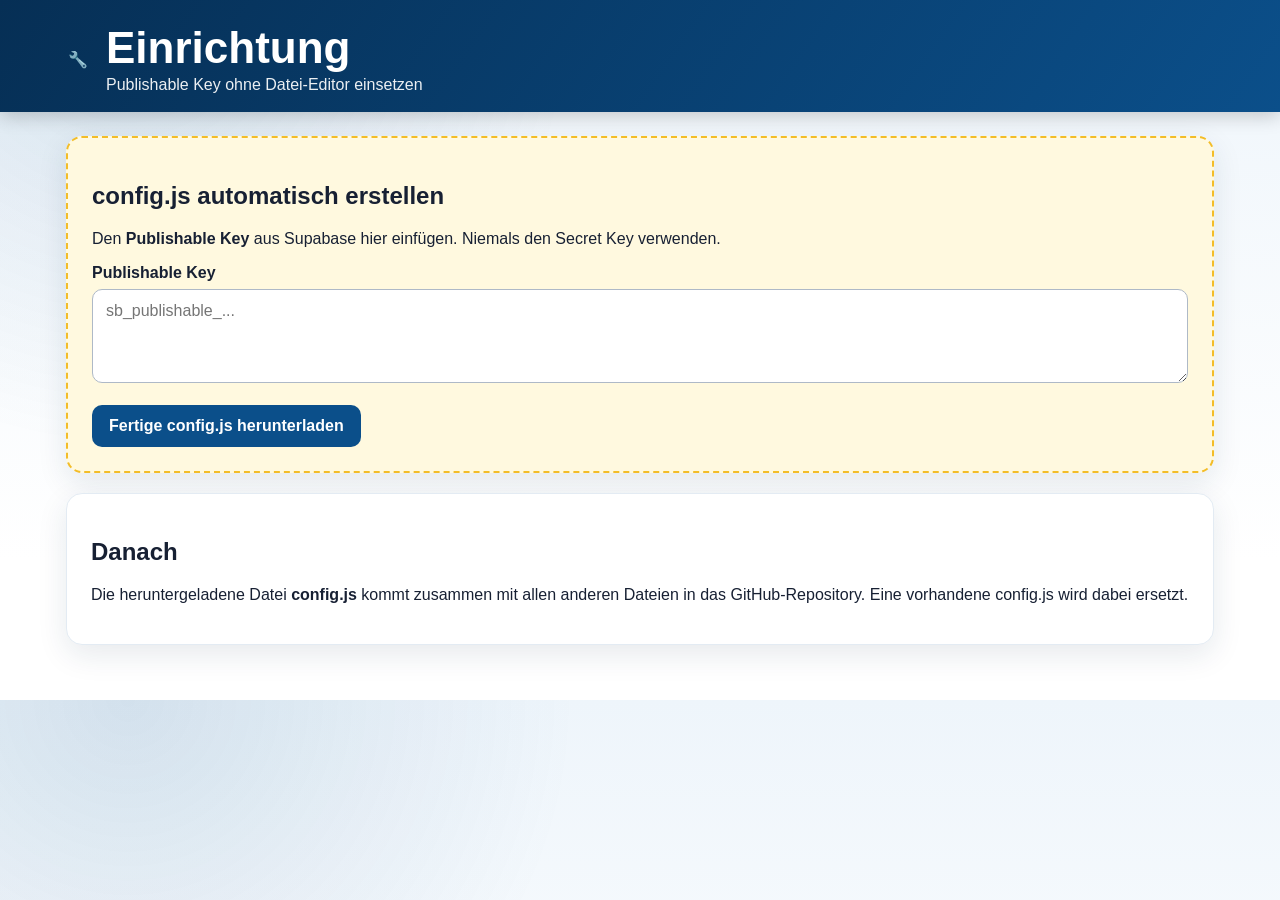
<file: setup.html>
<!doctype html>
<html lang="de">
<head>
<meta charset="utf-8">
<meta name="viewport" content="width=device-width,initial-scale=1">
<title>Presssack Open – Einrichtung</title>
<link rel="stylesheet" href="style.css">
</head>
<body>
<header><div class="header-inner"><div class="pin">🔧</div><div><h1>Einrichtung</h1><p class="subtitle">Publishable Key ohne Datei-Editor einsetzen</p></div></div></header>
<main>
<section class="card setup-box">
<h2>config.js automatisch erstellen</h2>
<p>Den <strong>Publishable Key</strong> aus Supabase hier einfügen. Niemals den Secret Key verwenden.</p>
<label for="key">Publishable Key</label>
<textarea id="key" placeholder="sb_publishable_..."></textarea>
<div id="meldung" class="message info" hidden></div>
<div class="actions"><button id="download" class="primary">Fertige config.js herunterladen</button></div>
</section>
<section class="card">
<h2>Danach</h2>
<p>Die heruntergeladene Datei <strong>config.js</strong> kommt zusammen mit allen anderen Dateien in das GitHub-Repository. Eine vorhandene config.js wird dabei ersetzt.</p>
</section>
</main>
<script>
document.getElementById("download").addEventListener("click", () => {
  const key = document.getElementById("key").value.trim();
  const msg = document.getElementById("meldung");
  if (!key || key.toLowerCase().includes("secret")) {
    msg.hidden = false; msg.className = "message error";
    msg.textContent = "Bitte den Publishable Key einsetzen, nicht den Secret Key.";
    return;
  }
  const content = `window.PRESSSACK_CONFIG = {
  SUPABASE_URL: "https://ossjtwygwyurydoawuyl.supabase.co",
  SUPABASE_ANON_KEY: "${key.replaceAll('"','')}"
};\n`;
  const blob = new Blob([content], {type: "text/javascript"});
  const a = document.createElement("a");
  a.href = URL.createObjectURL(blob);
  a.download = "config.js";
  a.click();
  URL.revokeObjectURL(a.href);
  msg.hidden = false; msg.className = "message success";
  msg.textContent = "Die fertige config.js wurde heruntergeladen.";
});
</script>
</body>
</html>
</file>
<file: style.css>
:root {
  --blue: #0b4f8a;
  --blue-dark: #062f55;
  --blue-soft: #eaf3fb;
  --red: #c9282d;
  --red-dark: #9e1d22;
  --gold: #f3bd28;
  --green: #2f7d32;
  --light: #f3f6f9;
  --line: #cbd5e1;
  --text: #172033;
  --muted: #607083;
  --white: #ffffff;
  --shadow: 0 10px 30px rgba(21, 48, 78, .10);
}

* { box-sizing: border-box; }
html { scroll-behavior: smooth; }

body {
  margin: 0;
  font-family: Arial, Helvetica, sans-serif;
  color: var(--text);
  background:
    radial-gradient(circle at 10% 0%, rgba(11,79,138,.12), transparent 28rem),
    linear-gradient(180deg, #eef5fb 0, #fff 560px);
}

.site-header, header {
  position: relative;
  background: linear-gradient(125deg, var(--blue-dark), var(--blue));
  color: white;
  box-shadow: 0 4px 18px rgba(0,0,0,.20);
}

.bowling-stripe {
  height: 7px;
  background: linear-gradient(90deg, var(--red) 0 22%, white 22% 28%, var(--red) 28% 50%, var(--gold) 50% 100%);
}

.header-inner {
  max-width: 1180px;
  margin: auto;
  padding: 25px 18px 18px;
  display: flex;
  gap: 18px;
  align-items: center;
}

.brand-mark {
  width: 74px;
  height: 74px;
  border-radius: 22px;
  background: rgba(255,255,255,.10);
  border: 1px solid rgba(255,255,255,.25);
  position: relative;
  flex: 0 0 auto;
}

.pin-shape {
  position: absolute;
  color: white;
  font-size: 55px;
  transform: scaleX(.52);
  left: 4px;
  top: 0;
  text-shadow: 0 -10px 0 var(--red);
}

.ball-shape {
  position: absolute;
  color: var(--gold);
  font-size: 46px;
  right: 2px;
  bottom: -4px;
  text-shadow: -8px -5px 0 rgba(6,47,85,.55);
}

.eyebrow {
  margin: 0 0 5px;
  text-transform: uppercase;
  letter-spacing: .13em;
  font-size: 12px;
  font-weight: bold;
  color: #dcecff;
}

h1 {
  margin: 0 0 5px;
  font-size: clamp(28px, 5vw, 44px);
  line-height: 1.05;
}

.subtitle { margin: 0; opacity: .92; }

nav {
  max-width: 1180px;
  margin: auto;
  padding: 0 18px 14px;
  display: flex;
  flex-wrap: wrap;
  gap: 8px;
}

nav a {
  color: white;
  text-decoration: none;
  font-weight: bold;
  padding: 9px 14px;
  border: 1px solid rgba(255,255,255,.34);
  border-radius: 999px;
  transition: .18s ease;
}

nav a:hover, nav a.active {
  background: white;
  color: var(--blue-dark);
}

main {
  max-width: 1180px;
  margin: 24px auto 55px;
  padding: 0 16px;
}

.hero {
  overflow: hidden;
  position: relative;
  min-height: 260px;
  margin-bottom: 22px;
  border-radius: 20px;
  padding: clamp(28px, 5vw, 52px);
  color: white;
  background:
    linear-gradient(110deg, rgba(6,47,85,.96), rgba(11,79,138,.90)),
    repeating-linear-gradient(90deg, transparent 0 76px, rgba(255,255,255,.04) 76px 78px);
  box-shadow: var(--shadow);
  display: flex;
  align-items: center;
  justify-content: space-between;
}

.hero h2 {
  max-width: 690px;
  margin: 8px 0 12px;
  font-size: clamp(28px, 5vw, 48px);
  line-height: 1.06;
}

.hero p {
  max-width: 690px;
  margin: 0;
  font-size: 18px;
  line-height: 1.55;
  color: #e8f3fd;
}

.hero-kicker {
  display: inline-block;
  border-radius: 999px;
  padding: 7px 12px;
  background: var(--gold);
  color: var(--blue-dark);
  font-weight: bold;
}

.hero-facts {
  display: flex;
  flex-wrap: wrap;
  gap: 10px 18px;
  margin-top: 22px;
  font-size: 14px;
}

.hero-visual {
  position: relative;
  width: 230px;
  height: 190px;
  flex: 0 0 230px;
}

.hero-ball {
  position: absolute;
  right: 15px;
  bottom: -40px;
  color: var(--red);
  font-size: 220px;
  line-height: 1;
  text-shadow: 0 18px 35px rgba(0,0,0,.28);
}

.hero-pin {
  position: absolute;
  right: 126px;
  top: -45px;
  font-size: 190px;
  color: white;
  transform: rotate(-10deg);
  text-shadow: 0 15px 30px rgba(0,0,0,.23), 0 -28px 0 var(--red);
}

.card {
  background: white;
  border-radius: 16px;
  padding: 24px;
  margin-bottom: 20px;
  box-shadow: var(--shadow);
  border: 1px solid #e3ebf3;
}

.form-card { padding: clamp(20px, 4vw, 34px); }

.section-heading {
  display: flex;
  align-items: center;
  justify-content: space-between;
  gap: 15px;
  margin-bottom: 20px;
}

.section-heading > div {
  display: flex;
  align-items: center;
  gap: 12px;
}

.section-heading h2 { margin: 0; color: var(--blue-dark); }
.section-heading.compact { margin-top: 8px; margin-bottom: 8px; }

.section-number {
  display: inline-grid;
  place-items: center;
  width: 38px;
  height: 38px;
  border-radius: 50%;
  background: var(--red);
  color: white;
  font-weight: bold;
}

.required-note, .help-text, .small {
  color: var(--muted);
  font-size: 13px;
}

.grid {
  display: grid;
  grid-template-columns: repeat(2, minmax(0,1fr));
  gap: 17px;
}

.full { grid-column: 1 / -1; }
.lower-fields { margin-top: 22px; }

label {
  display: block;
  font-weight: bold;
  margin-bottom: 7px;
}

input, select, textarea, button { font: inherit; }

input, select, textarea {
  width: 100%;
  border: 1px solid #aeb9c7;
  border-radius: 10px;
  padding: 12px 13px;
  background: white;
  transition: border-color .16s, box-shadow .16s;
}

input:focus, select:focus, textarea:focus {
  outline: none;
  border-color: var(--blue);
  box-shadow: 0 0 0 3px rgba(11,79,138,.13);
}

textarea { min-height: 94px; resize: vertical; }

.form-divider {
  height: 1px;
  margin: 27px 0 24px;
  background: linear-gradient(90deg, transparent, var(--line), transparent);
}

button, .button {
  border: 0;
  border-radius: 10px;
  padding: 12px 17px;
  font-weight: bold;
  cursor: pointer;
  text-decoration: none;
  display: inline-block;
}

button:disabled { opacity: .58; cursor: wait; }
.primary { background: var(--blue); color: white; }
.primary:hover { background: var(--blue-dark); }
.danger { background: var(--red); color: white; }
.secondary { background: #e5ebf2; color: #1a2a3d; }
.success { background: var(--green); color: white; }
.large-button { padding: 14px 22px; font-size: 17px; }

.actions {
  display: flex;
  flex-wrap: wrap;
  gap: 10px;
  margin-top: 18px;
}

.form-actions { align-items: center; }

.message {
  padding: 13px 15px;
  border-radius: 10px;
  margin: 14px 0;
  font-weight: bold;
  line-height: 1.45;
}

.message.info { background: #e7f1ff; color: #164d80; }
.message.success { background: #e5f5e7; color: #205d27; }
.message.error { background: #ffe8e8; color: #8b1c1c; }

.start-check-grid {
  display: grid;
  grid-template-columns: repeat(2, minmax(0, 1fr));
  gap: 11px;
  margin-top: 13px;
}

.start-check {
  display: flex;
  align-items: flex-start;
  gap: 11px;
  border: 1px solid #b8c5d3;
  border-radius: 12px;
  padding: 13px;
  background: #f8fbff;
  cursor: pointer;
  transition: .16s ease;
}

.start-check:hover {
  transform: translateY(-1px);
  border-color: var(--blue);
  background: #eef6ff;
  box-shadow: 0 5px 14px rgba(11,79,138,.10);
}

.start-check:has(input:checked) {
  border-color: var(--green);
  background: #eef9ef;
  box-shadow: inset 4px 0 0 var(--green);
}

.start-check input {
  width: auto;
  margin-top: 4px;
  transform: scale(1.2);
}

.start-check.full-start {
  opacity: .55;
  background: #f3f3f3;
  cursor: not-allowed;
}

.start-check.full-start:hover { transform: none; box-shadow: none; }

.start-check .start-info {
  display: flex;
  flex-direction: column;
  gap: 2px;
  flex: 1;
}

.start-check .free-count {
  margin-top: 4px;
  font-size: 13px;
  font-weight: bold;
  color: var(--green);
}

.start-check.full-start .free-count { color: var(--red); }

.privacy-note {
  margin-top: 21px;
  border-left: 4px solid var(--gold);
  border-radius: 8px;
  padding: 12px 14px;
  background: #fff9df;
  color: #4d4324;
}

.info-grid {
  display: grid;
  grid-template-columns: repeat(3, minmax(0,1fr));
  gap: 16px;
}

.info-card {
  background: white;
  border: 1px solid #e3ebf3;
  border-radius: 14px;
  padding: 20px;
  box-shadow: 0 5px 18px rgba(21,48,78,.07);
}

.info-card h3 { margin: 9px 0 7px; color: var(--blue-dark); }
.info-card p { margin: 0; color: var(--muted); line-height: 1.5; }
.info-icon {
  display: inline-grid;
  place-items: center;
  width: 34px;
  height: 34px;
  border-radius: 50%;
  color: white;
  background: var(--red);
  font-weight: bold;
}

/* Meldeliste */
.day-section { margin-bottom: 28px; }
.day-title {
  background: var(--blue-dark);
  color: white;
  border-radius: 12px 12px 0 0;
  padding: 13px 17px;
  margin: 0;
}
.start-table-wrap, .admin-table-wrap { overflow-x: auto; }
.start-table {
  width: 100%;
  border-collapse: collapse;
  background: white;
  min-width: 720px;
}
.start-table th, .start-table td {
  border: 1px solid #6f7f91;
  padding: 8px;
  text-align: left;
  vertical-align: top;
}
.start-table th { background: #f6dc52; text-align: center; }
.start-table .start-head { background: #9cd26d; font-weight: bold; }
.start-table .free { background: #fff; font-weight: bold; text-align: center; }
.start-table .slot { background: #dfeafa; min-height: 34px; }
.start-table .slot.wait { background: #f8d9df; }

.badge {
  display: inline-block;
  border-radius: 999px;
  padding: 4px 9px;
  font-size: 13px;
  font-weight: bold;
}
.badge.green { background: #dff3e2; color: #246529; }
.badge.red { background: #ffe2e2; color: #9a2323; }

/* Verwaltung */
.admin-table { width: 100%; border-collapse: collapse; min-width: 1000px; }
.admin-table th, .admin-table td { border: 1px solid var(--line); padding: 8px; }
.admin-table th { background: #e8eef5; text-align: left; }
.admin-table tr.storniert { opacity: .55; text-decoration: line-through; }

.hidden { display: none !important; }
.setup-box { border: 2px dashed var(--gold); background: #fff9df; }

footer {
  text-align: center;
  color: var(--muted);
  padding: 25px 15px 38px;
}

@media (max-width: 820px) {
  .hero-visual { display: none; }
  .info-grid { grid-template-columns: 1fr; }
}

@media (max-width: 700px) {
  .grid, .start-check-grid { grid-template-columns: 1fr; }
  .header-inner { align-items: flex-start; }
  .brand-mark { width: 58px; height: 58px; }
  .hero { padding: 27px 21px; min-height: 0; }
  .hero h2 { font-size: 31px; }
  .hero p { font-size: 16px; }
  .card { padding: 17px; }
  .section-heading { align-items: flex-start; }
  .required-note { display: none; }
}


/* Kompaktes TSV-Logo im Kopfbereich; keine Schachfigur. */
.club-logo {
  width: 76px;
  height: 76px;
  flex: 0 0 auto;
  background: white;
  color: #111;
  border: 3px solid white;
  outline: 2px solid rgba(255,255,255,.35);
  clip-path: polygon(8% 0, 92% 0, 100% 72%, 50% 100%, 0 72%);
  display: flex;
  flex-direction: column;
  align-items: center;
  justify-content: center;
  line-height: 1;
}
.club-logo-year { font-size: 15px; font-weight: bold; letter-spacing: .12em; }
.club-logo-name { margin-top: 4px; font-size: 28px; font-weight: 900; }
.hero { min-height: 0; }
.hero-visual { display: none !important; }

.start-list-head,
.start-row {
  display: grid;
  grid-template-columns: 48px 90px minmax(230px, 1fr) 110px 90px;
  align-items: center;
}

.start-list-head {
  margin-top: 14px;
  background: var(--blue-dark);
  color: white;
  border-radius: 10px 10px 0 0;
  font-size: 14px;
}
.start-list-head > * { padding: 11px 10px; text-align: center; }

.start-row-list {
  border: 1px solid #9ba9b8;
  border-top: 0;
  border-radius: 0 0 10px 10px;
  overflow: hidden;
}
.start-row {
  background: white;
  border-top: 1px solid #c8d2dc;
  transition: background .15s ease;
}
.start-row:first-child { border-top: 0; }
.start-row:nth-child(even) { background: #f5f8fb; }
.start-row:hover,
.start-row.selected { background: #e9f6ea; }

.start-row > * {
  min-height: 48px;
  padding: 10px;
  border-right: 1px solid #d4dce5;
  display: flex;
  align-items: center;
}
.start-row > *:last-child { border-right: 0; }
.start-check-cell { justify-content: center; }
.start-checkbox { width: 20px; height: 20px; cursor: pointer; }
.start-name { margin: 0; font-weight: bold; color: var(--blue-dark); }
.start-date { margin: 0; font-weight: normal; }
.start-row .free-count { justify-content: center; font-weight: bold; color: var(--green); }
.start-row.full-start { opacity: .55; background: #eee; }
.team-count { width: 66px; min-height: auto; padding: 7px; text-align: center; margin: 0 auto; }

@media (max-width: 760px) {
  .start-list-head { display: none; }
  .start-row-list { border-top: 1px solid #9ba9b8; border-radius: 10px; }
  .start-row { grid-template-columns: 42px 80px 1fr 74px; padding: 4px 0; }
  .start-row .start-date {
    grid-column: 2 / 5;
    grid-row: 2;
    border-top: 1px dashed #d4dce5;
    border-right: 0;
    min-height: 36px;
    font-size: 13px;
  }
  .start-row .free-count { grid-column: 3; grid-row: 1; }
  .start-row .team-count { grid-column: 4; grid-row: 1; }
}


/* Vereinsbild als dezenter Seitenhintergrund */
body.bowling-background {
  position: relative;
  background:
    linear-gradient(rgba(243,246,249,.92), rgba(255,255,255,.94)),
    url("bilder/tsv_bowling_hintergrund.jpg") center top / cover fixed no-repeat;
}

body.bowling-background::before {
  content: "";
  position: fixed;
  inset: 0;
  pointer-events: none;
  background: rgba(255,255,255,.18);
  z-index: -1;
}

.club-logo-image {
  width: 168px;
  flex: 0 0 168px;
}

.club-logo-image img {
  display: block;
  width: 100%;
  height: 92px;
  object-fit: cover;
  object-position: center 18%;
  border-radius: 12px;
  border: 3px solid rgba(255,255,255,.9);
  background: white;
}

.header-title-block {
  min-width: 0;
  flex: 1 1 auto;
}

.sponsor-top {
  margin-left: auto;
  flex: 0 0 285px;
  display: block;
  border-radius: 10px;
  overflow: hidden;
  border: 2px solid rgba(255,255,255,.85);
  background: white;
  box-shadow: 0 6px 16px rgba(0,0,0,.18);
}

.sponsor-top img {
  display: block;
  width: 100%;
  height: 92px;
  object-fit: cover;
}

.site-header .header-inner {
  align-items: center;
}

.card,
.info-card,
.hero {
  backdrop-filter: blur(2px);
}

@media (max-width: 980px) {
  .header-inner {
    flex-wrap: wrap;
  }

  .sponsor-top {
    flex: 1 1 100%;
    max-width: 360px;
    margin-left: 0;
  }
}

@media (max-width: 700px) {
  body.bowling-background {
    background-attachment: scroll;
    background-size: auto 560px;
  }

  .club-logo-image {
    width: 118px;
    flex-basis: 118px;
  }

  .club-logo-image img {
    height: 72px;
  }

  .sponsor-top {
    max-width: 100%;
  }

  .sponsor-top img {
    height: auto;
  }
}

.sponsor-group{display:flex;gap:12px;margin-left:auto;align-items:center}.sponsor-group .sponsor-top{margin-left:0;flex:0 0 240px}


/* Neuer Turnierkopf: Sponsor links, Titel mittig, Sponsor rechts */
.tournament-header {
  display: grid !important;
  grid-template-columns: minmax(280px, 1fr) minmax(320px, 1.15fr) minmax(280px, 1fr);
  gap: 28px;
  align-items: center;
  width: 100%;
  padding: 24px 0;
}

.header-center {
  text-align: center;
  min-width: 0;
}

.header-center .eyebrow {
  margin: 0 0 6px;
  letter-spacing: .08em;
  text-transform: uppercase;
}

.header-center h1 {
  margin: 0;
  font-size: clamp(2rem, 4vw, 4.1rem);
  line-height: 1;
  letter-spacing: .045em;
  text-transform: uppercase;
}

.header-center .subtitle {
  margin: 10px 0 0;
  font-size: clamp(1rem, 1.7vw, 1.3rem);
}

.header-sponsor {
  display: block;
  width: 100%;
  border-radius: 14px;
  overflow: hidden;
  background: #fff;
  border: 3px solid rgba(255,255,255,.92);
  box-shadow: 0 10px 26px rgba(0,0,0,.2);
  transition: transform .18s ease, box-shadow .18s ease;
}

.header-sponsor:hover {
  transform: translateY(-2px);
  box-shadow: 0 14px 30px rgba(0,0,0,.25);
}

.header-sponsor img {
  display: block;
  width: 100%;
  height: 150px;
  object-fit: cover;
}

.header-sponsor-left {
  justify-self: start;
}

.header-sponsor-right {
  justify-self: end;
}

.header-sponsor-right img {
  object-fit: contain;
  background: #fff;
  padding: 10px;
}

.site-header {
  overflow: visible;
}

/* Alte Sponsor-Anordnung aus früheren Versionen deaktivieren */
.sponsor-group,
.club-logo-image,
.header-title-block {
  display: none !important;
}

@media (max-width: 1100px) {
  .tournament-header {
    grid-template-columns: 1fr 1.1fr 1fr;
    gap: 16px;
  }

  .header-sponsor img {
    height: 120px;
  }
}

@media (max-width: 820px) {
  .tournament-header {
    grid-template-columns: 1fr 1fr;
  }

  .header-center {
    grid-column: 1 / -1;
    grid-row: 1;
    margin-bottom: 4px;
  }

  .header-sponsor-left {
    grid-column: 1;
    grid-row: 2;
  }

  .header-sponsor-right {
    grid-column: 2;
    grid-row: 2;
  }

  .header-sponsor img {
    height: 105px;
  }
}

@media (max-width: 560px) {
  .tournament-header {
    grid-template-columns: 1fr;
    gap: 12px;
  }

  .header-center,
  .header-sponsor-left,
  .header-sponsor-right {
    grid-column: 1;
  }

  .header-center {
    grid-row: 1;
  }

  .header-sponsor-left {
    grid-row: 2;
  }

  .header-sponsor-right {
    grid-row: 3;
  }

  .header-sponsor img {
    height: auto;
    max-height: 145px;
  }
}


/* Korrigierter Kopfbereich */
.site-header .tournament-header {
  display: grid !important;
  grid-template-columns: minmax(260px, 1fr) minmax(330px, 1.2fr) minmax(260px, 1fr);
  align-items: center;
  gap: 28px;
  width: min(1500px, calc(100% - 40px));
  margin: 0 auto;
  padding: 24px 0 20px;
}

.site-header .header-center {
  display: block !important;
  text-align: center;
}

.site-header .header-center .eyebrow,
.site-header .header-center h1,
.site-header .header-center .subtitle {
  display: block !important;
}

.site-header .header-center h1 {
  margin: 0;
  font-size: clamp(2rem, 4vw, 4rem);
  line-height: 1;
  white-space: nowrap;
}

.site-header .header-sponsor {
  display: block !important;
  width: 100%;
  max-width: 430px;
  margin: 0;
  border-radius: 14px;
  overflow: hidden;
  border: 3px solid rgba(255,255,255,.92);
  background: #fff;
  box-shadow: 0 10px 26px rgba(0,0,0,.2);
}

.site-header .header-sponsor-left {
  justify-self: start;
}

.site-header .header-sponsor-right {
  justify-self: end;
}

.site-header .header-sponsor img {
  display: block;
  width: 100%;
  height: 145px;
  object-fit: cover;
}

.site-header .header-sponsor-right img {
  object-fit: contain;
  padding: 8px;
  box-sizing: border-box;
  background: #fff;
}

.site-header nav {
  width: min(1500px, calc(100% - 40px));
  margin: 0 auto;
}

@media (max-width: 1000px) {
  .site-header .tournament-header {
    grid-template-columns: 1fr 1fr;
  }

  .site-header .header-center {
    grid-column: 1 / -1;
    grid-row: 1;
  }

  .site-header .header-sponsor-left {
    grid-column: 1;
    grid-row: 2;
  }

  .site-header .header-sponsor-right {
    grid-column: 2;
    grid-row: 2;
  }

  .site-header .header-center h1 {
    white-space: normal;
  }
}

@media (max-width: 620px) {
  .site-header .tournament-header {
    grid-template-columns: 1fr;
    width: min(100% - 24px, 560px);
  }

  .site-header .header-center,
  .site-header .header-sponsor-left,
  .site-header .header-sponsor-right {
    grid-column: 1;
  }

  .site-header .header-center { grid-row: 1; }
  .site-header .header-sponsor-left { grid-row: 2; }
  .site-header .header-sponsor-right { grid-row: 3; }

  .site-header .header-sponsor {
    max-width: none;
  }

  .site-header .header-sponsor img {
    height: auto;
    max-height: 160px;
  }
}


/* Sponsoren außerhalb des Inhalts links und rechts */
.simple-header {
  display: flex !important;
  justify-content: center;
  align-items: center;
  text-align: center;
  width: min(1120px, calc(100% - 40px));
  margin: 0 auto;
  padding: 24px 0 18px;
}

.simple-header .header-center {
  display: block !important;
  text-align: center;
}

.simple-header h1 {
  margin: 0;
  font-size: clamp(2rem, 4vw, 4rem);
  line-height: 1;
}

.outside-sponsors {
  position: fixed;
  inset: 0;
  pointer-events: none;
  z-index: 50;
}

.outside-sponsor {
  position: fixed;
  top: 160px;
  width: clamp(220px, 16vw, 320px);
  display: block;
  pointer-events: auto;
  border-radius: 16px;
  overflow: hidden;
  background: #fff;
  border: 4px solid rgba(255,255,255,.95);
  box-shadow: 0 12px 30px rgba(0,0,0,.24);
  transition: transform .18s ease, box-shadow .18s ease;
}

.outside-sponsor:hover {
  transform: translateY(-3px);
  box-shadow: 0 16px 34px rgba(0,0,0,.28);
}

.outside-left {
  left: 18px;
}

.outside-right {
  right: 18px;
}

.outside-sponsor img {
  display: block;
  width: 100%;
  height: auto;
  min-height: 130px;
  object-fit: cover;
}

.outside-right img {
  object-fit: contain;
  background: #fff;
  padding: 10px;
  box-sizing: border-box;
}

/* Genug Rand für die außenstehenden Sponsoren auf großen Bildschirmen */
@media (min-width: 1500px) {
  main,
  .main-content,
  .container {
    max-width: 1080px;
    margin-left: auto;
    margin-right: auto;
  }
}

/* Bei schmaleren Bildschirmen wandern die Banner unter den Kopf */
@media (max-width: 1499px) {
  .outside-sponsors {
    position: static;
    display: flex;
    gap: 18px;
    justify-content: center;
    width: min(1120px, calc(100% - 32px));
    margin: 18px auto 4px;
    pointer-events: auto;
  }

  .outside-sponsor {
    position: static;
    flex: 1 1 360px;
    max-width: 430px;
    width: auto;
  }
}

@media (max-width: 700px) {
  .outside-sponsors {
    flex-direction: column;
    align-items: center;
  }

  .outside-sponsor {
    width: 100%;
    max-width: 520px;
  }

  .outside-sponsor img {
    min-height: 0;
  }
}

/* Sponsorbanner komplett anzeigen */
.outside-sponsor{
  width:clamp(300px,19vw,360px)!important;
  background:#fff!important;
}
.outside-sponsor img{
  object-fit:contain!important;
  object-position:center center!important;
  height:180px!important;
  padding:12px!important;
  background:#fff!important;
  box-sizing:border-box;
}
@media (max-width:1499px){
  .outside-sponsor{
    max-width:360px!important;
  }
}


/* Mobile Optimierung */
@media (max-width: 700px) {
  body.bowling-background {
    background:
      linear-gradient(rgba(248,250,252,.96), rgba(255,255,255,.98)),
      url("bilder/tsv_bowling_hintergrund.jpg") center top / 700px auto no-repeat;
  }

  .simple-header {
    width: calc(100% - 24px) !important;
    padding: 16px 0 12px !important;
  }

  .simple-header .eyebrow {
    font-size: .72rem !important;
    margin-bottom: 5px !important;
  }

  .simple-header h1 {
    font-size: clamp(1.65rem, 9vw, 2.35rem) !important;
    line-height: 1.05 !important;
    white-space: normal !important;
  }

  .simple-header .subtitle {
    font-size: .9rem !important;
    margin-top: 7px !important;
  }

  .site-header nav {
    width: calc(100% - 20px) !important;
    display: grid !important;
    grid-template-columns: repeat(3, 1fr);
    gap: 5px;
  }

  .site-header nav a {
    padding: 9px 4px !important;
    font-size: .82rem !important;
    text-align: center;
  }

  /* Auf dem Handy beide Sponsoren kompakt nebeneinander */
  .outside-sponsors {
    display: grid !important;
    grid-template-columns: 1fr 1fr;
    gap: 8px !important;
    width: calc(100% - 20px) !important;
    margin: 12px auto 8px !important;
    align-items: stretch !important;
  }

  .outside-sponsor {
    width: 100% !important;
    max-width: none !important;
    min-width: 0 !important;
    border-width: 2px !important;
    border-radius: 9px !important;
    box-shadow: 0 5px 12px rgba(0,0,0,.16) !important;
  }

  .outside-sponsor img {
    width: 100% !important;
    height: 92px !important;
    min-height: 0 !important;
    padding: 5px !important;
    object-fit: contain !important;
  }

  main,
  .main-content,
  .container {
    width: calc(100% - 16px) !important;
    margin-left: auto !important;
    margin-right: auto !important;
  }

  .card,
  .info-card,
  .hero {
    border-radius: 10px !important;
    padding-left: 12px !important;
    padding-right: 12px !important;
  }

  /* Starttabelle auf schmalen Displays lesbarer */
  .starts-table {
    font-size: .82rem !important;
  }

  .starts-table th,
  .starts-table td {
    padding: 7px 4px !important;
  }

  .starts-table input[type="number"] {
    width: 58px !important;
  }
}

@media (max-width: 420px) {
  .outside-sponsor img {
    height: 78px !important;
  }

  .site-header nav a {
    font-size: .75rem !important;
  }

  .simple-header h1 {
    font-size: 1.65rem !important;
  }
}

/* Werbung unten */
.outside-sponsors{display:none!important;}

.bottom-sponsors{
  width:min(900px,calc(100% - 24px));
  margin:40px auto 30px;
  display:flex;
  flex-direction:column;
  gap:18px;
}

.bottom-sponsor{
  display:block;
  background:#fff;
  border:2px solid #ddd;
  border-radius:12px;
  overflow:hidden;
  box-shadow:0 4px 12px rgba(0,0,0,.15);
}

.bottom-sponsor img{
  display:block;
  width:100%;
  height:170px;
  object-fit:contain;
  background:#fff;
  padding:10px;
  box-sizing:border-box;
}

@media(max-width:700px){
  .bottom-sponsors{margin:24px auto 20px;}
  .bottom-sponsor img{height:120px;}
}


/* Nur den roten/gelben Streifen ganz oben ausblenden */
.bowling-stripe { display: none !important; }
</file>
